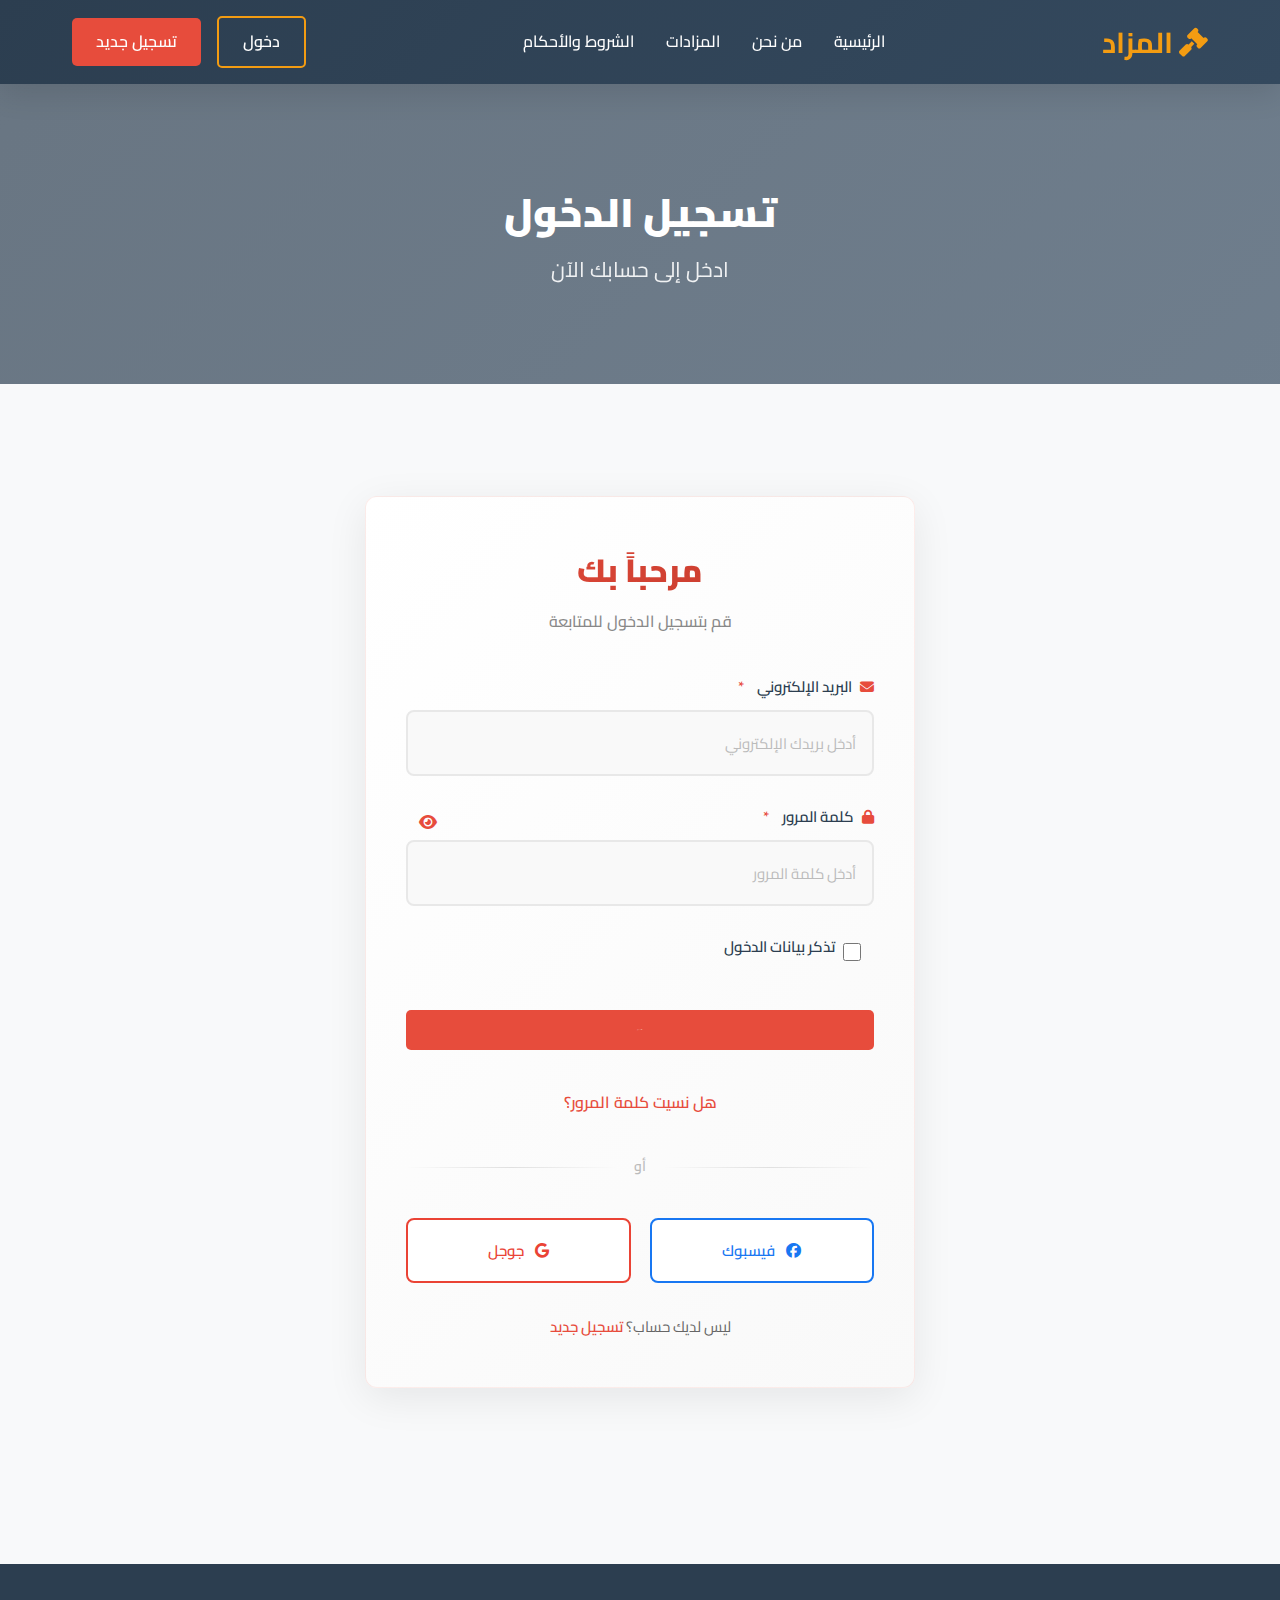
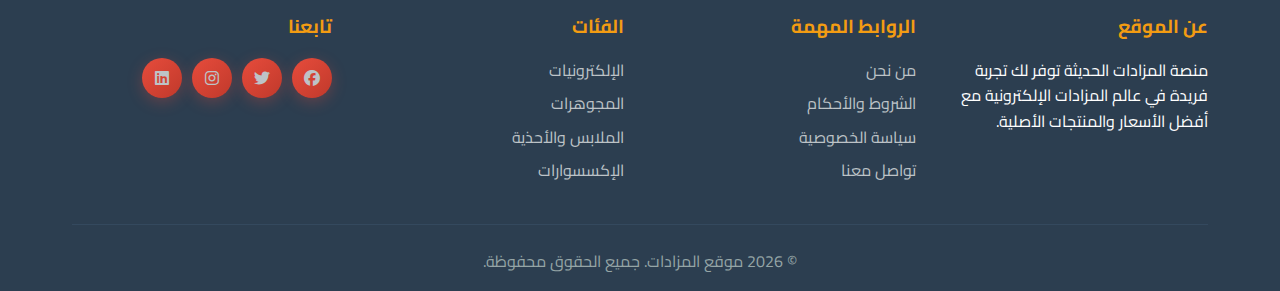
<file: pages/login.html>
<!DOCTYPE html>
<html lang="ar">
<head>
    <meta charset="UTF-8">
    <meta name="viewport" content="width=device-width, initial-scale=1.0">
    <title>تسجيل الدخول - منصة المزادات</title>
    <link rel="icon" type="image/svg+xml" href="../favicon.svg">
    <link rel="stylesheet" href="../css/styles.css">
    <link rel="stylesheet" href="../css/pages.css">
    <link rel="stylesheet" href="../css/auth.css">
    <link href="https://fonts.googleapis.com/css2?family=Cairo:wght@400;600;700;900&display=swap" rel="stylesheet">
    <link rel="stylesheet" href="https://cdnjs.cloudflare.com/ajax/libs/font-awesome/6.4.0/css/all.min.css">
</head>
<body>
    <!-- Header -->
    <header>
        <nav class="container">
            <a href="../index.html" class="logo">
                <i class="fas fa-gavel"></i> المزاد
            </a>
            <ul class="nav-menu">
                <li><a href="../index.html">الرئيسية</a></li>
                <li><a href="about.html">من نحن</a></li>
                <li><a href="auctions.html">المزادات</a></li>
                <li><a href="terms.html">الشروط والأحكام</a></li>
            </ul>
            <div class="auth-buttons">
                <a href="login.html" class="btn btn-secondary">دخول</a>
                <a href="register.html" class="btn btn-primary">تسجيل جديد</a>
            </div>
            <button class="menu-toggle">
                <i class="fas fa-bars"></i>
            </button>
        </nav>
    </header>

    <!-- Cover Image -->
    <section class="page-main">
        <div class="page-main-content">
            <h1>تسجيل الدخول</h1>
            <p>ادخل إلى حسابك الآن</p>
        </div>
    </section>

    <!-- Login Form -->
    <section class="section">
        <div class="container">
            <div class="form-container">
                <div class="form-header">
                    <h2>مرحباً بك </h2>
                    <p>قم بتسجيل الدخول للمتابعة</p>
                </div>

                <form id="loginForm">
                    <div class="form-group">
                        <label for="email">
                            <i class="fas fa-envelope"></i> البريد الإلكتروني
                        </label>
                        <input 
                            type="email" 
                            id="email" 
                            name="email" 
                            placeholder="أدخل بريدك الإلكتروني"
                            required
                        >
                    </div>

                    <div class="form-group">
                        <div style="display: flex; justify-content: space-between; align-items: center;">
                            <label for="password">
                                <i class="fas fa-lock"></i> كلمة المرور
                            </label>
                            <button type="button" class="toggle-password-btn" onclick="togglePassword('password')">
                                <i class="fas fa-eye"></i>
                            </button>
                        </div>
                        <input 
                            type="password" 
                            id="password" 
                            name="password" 
                            placeholder="أدخل كلمة المرور"
                            required
                        >
                    </div>

                    <div class="form-group checkbox">
                        <input type="checkbox" id="remember" name="remember">
                        <label for="remember" class="checkbox-label">تذكر بيانات الدخول</label>
                    </div>

                    <div class="form-buttons">
                        <button type="submit" class="btn btn-primary" style="width: 100%;">
                            <i class="fas fa-sign-in-alt"></i> دخول
                        </button>
                    </div>

                    <div class="form-footer">
                        <a href="#" class="forgot-password">هل نسيت كلمة المرور؟</a>
                    </div>
                </form>

                <div class="form-divider">أو</div>

                <div class="social-login">
                    <button class="social-btn facebook" type="button">
                        <i class="fab fa-facebook"></i> فيسبوك
                    </button>
                    <button class="social-btn google" type="button">
                        <i class="fab fa-google"></i> جوجل
                    </button>
                </div>

                <div class="form-link">
                    <p>ليس لديك حساب؟ <a href="register.html">تسجيل جديد</a></p>
                </div>
            </div>
        </div>
    </section>

    <!-- Footer -->
    <footer>
        <div class="container">
            <div class="footer-content">
                <div class="footer-section">
                    <h3>عن الموقع</h3>
                    <p>منصة المزادات الحديثة توفر لك تجربة فريدة في عالم المزادات الإلكترونية مع أفضل الأسعار والمنتجات الأصلية.</p>
                </div>
                <div class="footer-section">
                    <h3>الروابط المهمة</h3>
                    <ul>
                        <li><a href="about.html">من نحن</a></li>
                        <li><a href="terms.html">الشروط والأحكام</a></li>
                        <li><a href="#">سياسة الخصوصية</a></li>
                        <li><a href="#">تواصل معنا</a></li>
                    </ul>
                </div>
                <div class="footer-section">
                    <h3>الفئات</h3>
                    <ul>
                        <li><a href="#">الإلكترونيات</a></li>
                        <li><a href="#">المجوهرات</a></li>
                        <li><a href="#">الملابس والأحذية</a></li>
                        <li><a href="#">الإكسسوارات</a></li>
                    </ul>
                </div>
                <div class="footer-section">
                    <h3>تابعنا</h3>
                    <div class="social-icons">
                        <a href="#" class="social-icon" title="فيسبوك">
                            <i class="fab fa-facebook"></i>
                        </a>
                        <a href="#" class="social-icon" title="تويتر">
                            <i class="fab fa-twitter"></i>
                        </a>
                        <a href="#" class="social-icon" title="إنستجرام">
                            <i class="fab fa-instagram"></i>
                        </a>
                        <a href="#" class="social-icon" title="لينكد إن">
                            <i class="fab fa-linkedin"></i>
                        </a>
                    </div>
                </div>
            </div>
            <div class="footer-bottom">
                <p>&copy; <span id="current-year"></span> موقع المزادات. جميع الحقوق محفوظة.</p>
            </div>
        </div>
    </footer>

    <!-- Back to Top Button -->
    <button class="back-to-top" id="backToTop" title="العودة إلى الأعلى">
        <i class="fas fa-arrow-up"></i>
    </button>

    <script src="../js/script.js"></script>
    <script src="../js/auth.js"></script>
</body>
</html>
</file>
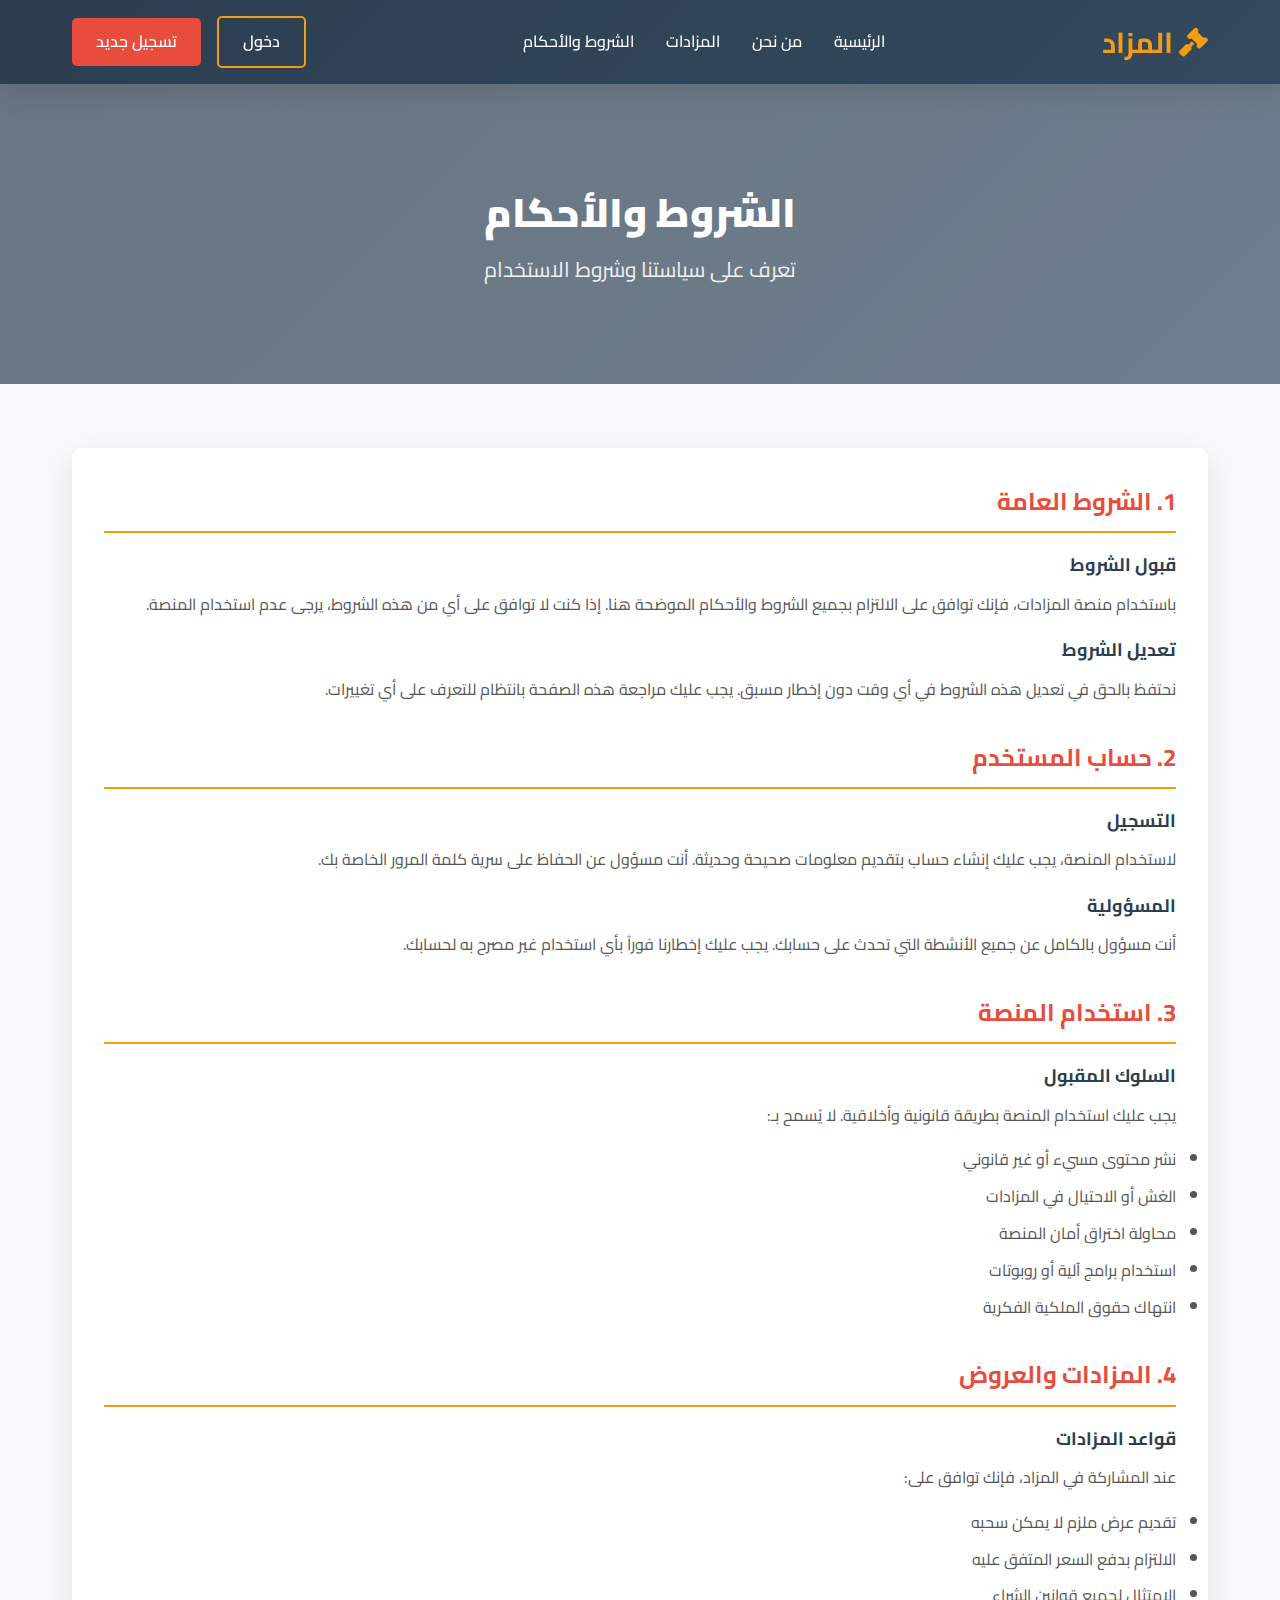
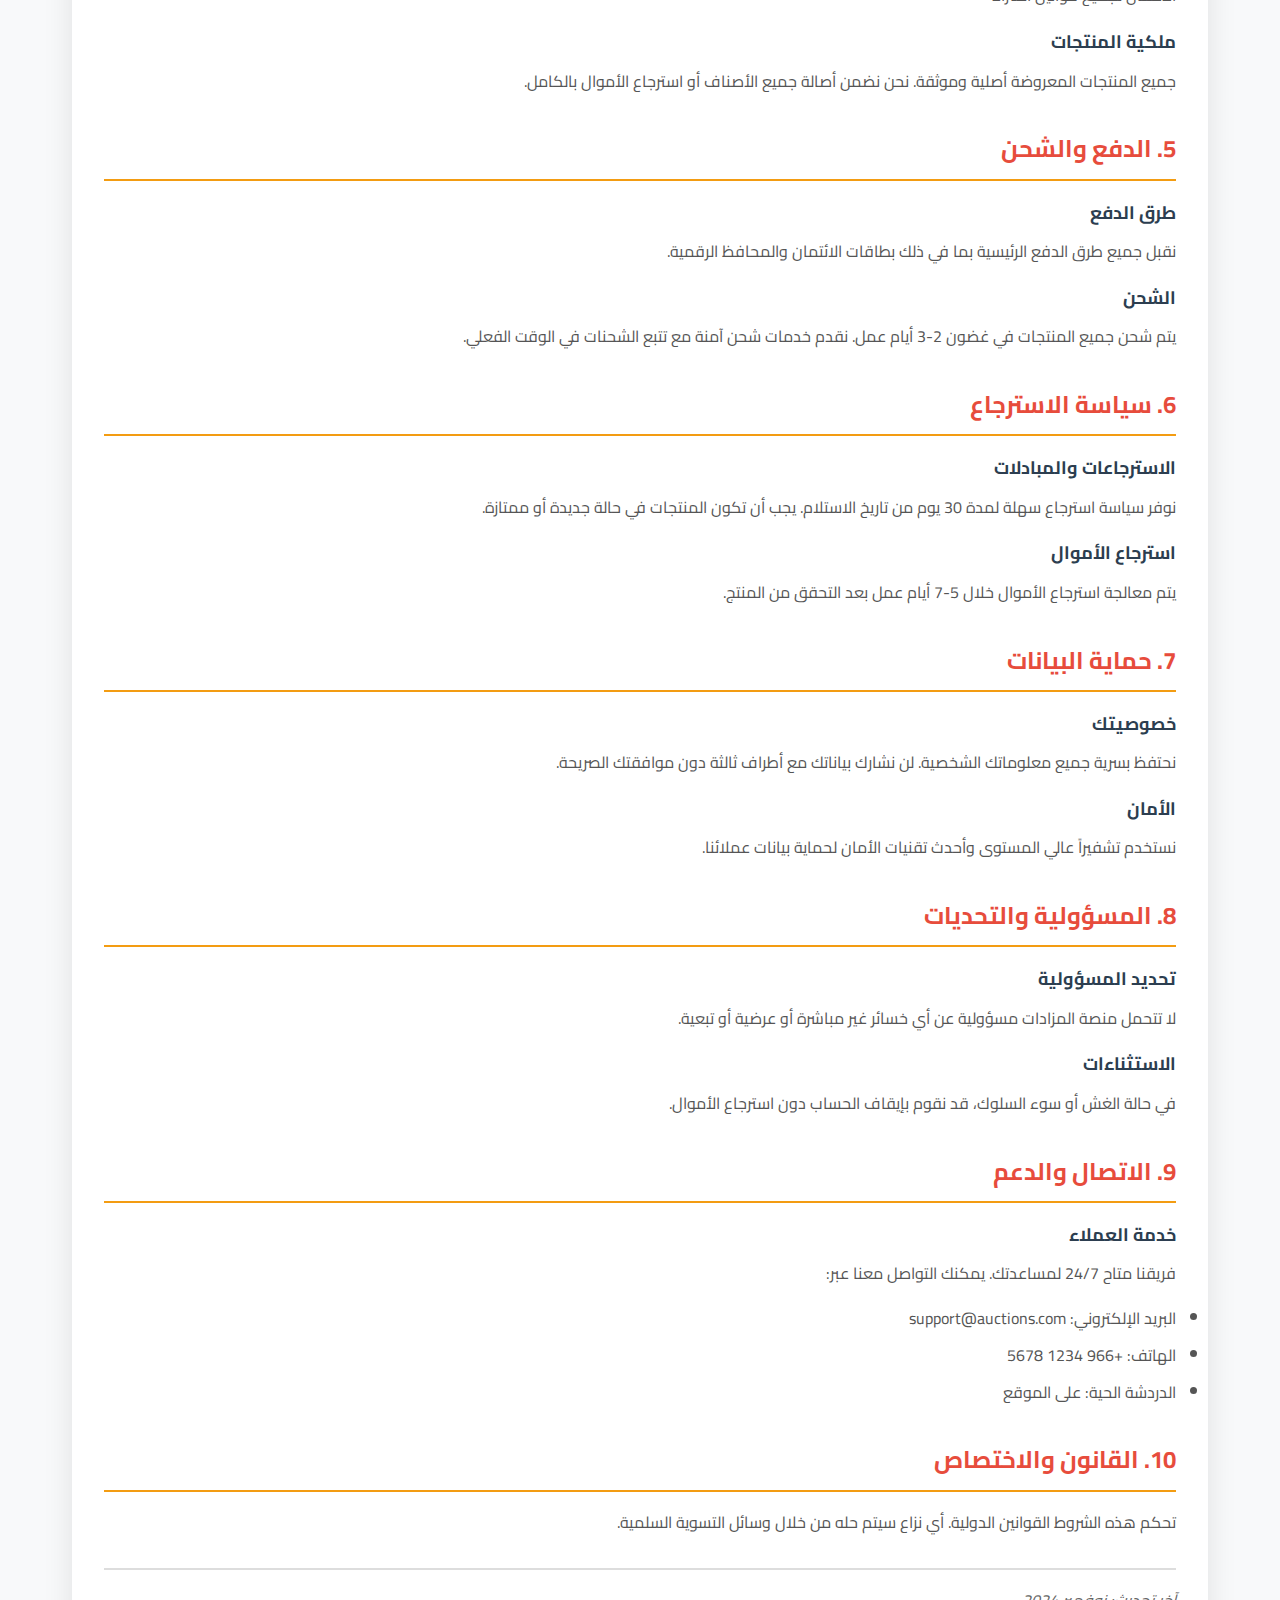
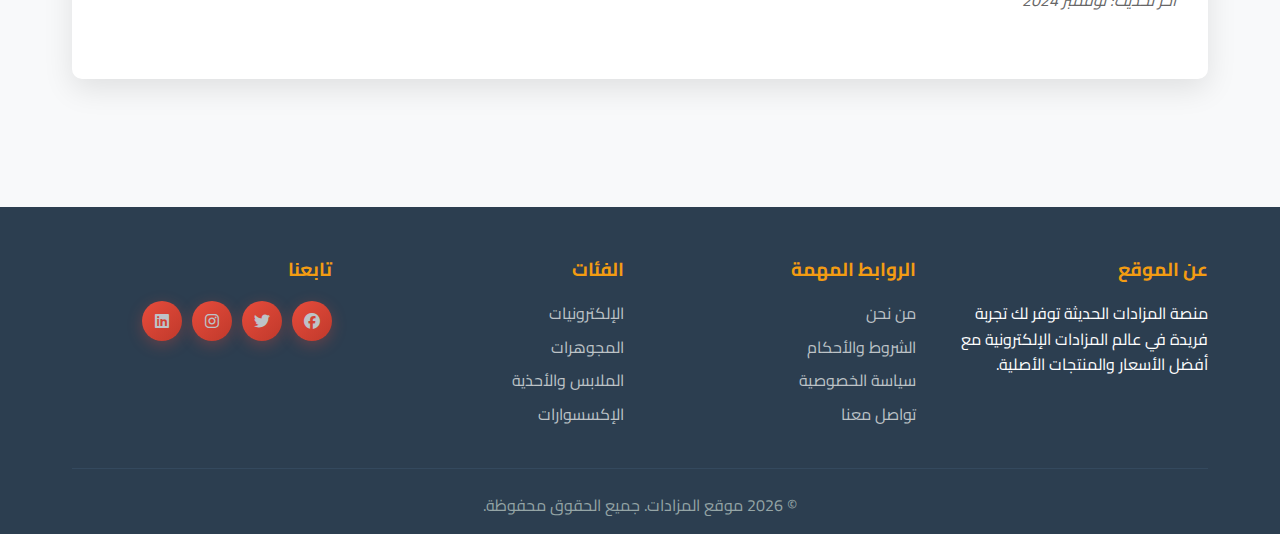
<file: pages/Polices.html>
<!DOCTYPE html>
<html lang="ar">
<head>
    <meta charset="UTF-8">
    <meta name="viewport" content="width=device-width, initial-scale=1.0">
    <title>الشروط والأحكام - منصة المزادات</title>
    <link rel="icon" type="image/svg+xml" href="../favicon.svg">
    <link rel="stylesheet" href="../css/styles.css">
    <link rel="stylesheet" href="../css/pages.css">
    <link href="https://fonts.googleapis.com/css2?family=Cairo:wght@400;600;700;900&display=swap" rel="stylesheet">
    <link rel="stylesheet" href="https://cdnjs.cloudflare.com/ajax/libs/font-awesome/6.4.0/css/all.min.css">
</head>
<body>
    <!-- Header -->
    <header>
        <nav class="container">
            <a href="../index.html" class="logo">
                <i class="fas fa-gavel"></i> المزاد
            </a>
            <ul class="nav-menu">
                <li><a href="../index.html">الرئيسية</a></li>
                <li><a href="about.html">من نحن</a></li>
                <li><a href="auctions.html">المزادات</a></li>
                <li><a href="polices.html">الشروط والأحكام</a></li>
            </ul>
            <div class="auth-buttons">
                <a href="login.html" target="_blank" class="btn btn-secondary">دخول</a>
                <a href="register.html" target="_blank" class="btn btn-primary">تسجيل جديد</a>
            </div>
            <button class="menu-toggle">
                <i class="fas fa-bars"></i>
            </button>
        </nav>
    </header>

    <!-- Cover Image -->
    <section class="page-main">
        <div class="page-main-content">
            <h1>الشروط والأحكام</h1>
            <p>تعرف على سياستنا وشروط الاستخدام</p>
        </div>
    </section>

    <!-- Polices Content -->
    <section class="section">
        <div class="container">
            <div class="terms-content">
                <div class="terms-section">
                    <h2>1. الشروط العامة</h2>
                    <h3>قبول الشروط</h3>
                    <p>
                        باستخدام منصة المزادات، فإنك توافق على الالتزام بجميع الشروط والأحكام الموضحة هنا. 
                        إذا كنت لا توافق على أي من هذه الشروط، يرجى عدم استخدام المنصة.
                    </p>
                    <h3>تعديل الشروط</h3>
                    <p>
                        نحتفظ بالحق في تعديل هذه الشروط في أي وقت دون إخطار مسبق. 
                        يجب عليك مراجعة هذه الصفحة بانتظام للتعرف على أي تغييرات.
                    </p>
                </div>

                <div class="terms-section">
                    <h2>2. حساب المستخدم</h2>
                    <h3>التسجيل</h3>
                    <p>
                        لاستخدام المنصة، يجب عليك إنشاء حساب بتقديم معلومات صحيحة وحديثة. 
                        أنت مسؤول عن الحفاظ على سرية كلمة المرور الخاصة بك.
                    </p>
                    <h3>المسؤولية</h3>
                    <p>
                        أنت مسؤول بالكامل عن جميع الأنشطة التي تحدث على حسابك. 
                        يجب عليك إخطارنا فوراً بأي استخدام غير مصرح به لحسابك.
                    </p>
                </div>

                <div class="terms-section">
                    <h2>3. استخدام المنصة</h2>
                    <h3>السلوك المقبول</h3>
                    <p>
                        يجب عليك استخدام المنصة بطريقة قانونية وأخلاقية. 
                        لا يُسمح بـ:
                    </p>
                    <ul>
                        <li>نشر محتوى مسيء أو غير قانوني</li>
                        <li>الغش أو الاحتيال في المزادات</li>
                        <li>محاولة اختراق أمان المنصة</li>
                        <li>استخدام برامج آلية أو روبوتات</li>
                        <li>انتهاك حقوق الملكية الفكرية</li>
                    </ul>
                </div>

                <div class="terms-section">
                    <h2>4. المزادات والعروض</h2>
                    <h3>قواعد المزادات</h3>
                    <p>
                        عند المشاركة في المزاد، فإنك توافق على:
                    </p>
                    <ul>
                        <li>تقديم عرض ملزم لا يمكن سحبه</li>
                        <li>الالتزام بدفع السعر المتفق عليه</li>
                        <li>الامتثال لجميع قوانين الشراء</li>
                    </ul>
                    <h3>ملكية المنتجات</h3>
                    <p>
                        جميع المنتجات المعروضة أصلية وموثقة. 
                        نحن نضمن أصالة جميع الأصناف أو استرجاع الأموال بالكامل.
                    </p>
                </div>

                <div class="terms-section">
                    <h2>5. الدفع والشحن</h2>
                    <h3>طرق الدفع</h3>
                    <p>
                        نقبل جميع طرق الدفع الرئيسية بما في ذلك بطاقات الائتمان والمحافظ الرقمية.
                    </p>
                    <h3>الشحن</h3>
                    <p>
                        يتم شحن جميع المنتجات في غضون 2-3 أيام عمل. 
                        نقدم خدمات شحن آمنة مع تتبع الشحنات في الوقت الفعلي.
                    </p>
                </div>

                <div class="terms-section">
                    <h2>6. سياسة الاسترجاع</h2>
                    <h3>الاسترجاعات والمبادلات</h3>
                    <p>
                        نوفر سياسة استرجاع سهلة لمدة 30 يوم من تاريخ الاستلام. 
                        يجب أن تكون المنتجات في حالة جديدة أو ممتازة.
                    </p>
                    <h3>استرجاع الأموال</h3>
                    <p>
                        يتم معالجة استرجاع الأموال خلال 5-7 أيام عمل بعد التحقق من المنتج.
                    </p>
                </div>

                <div class="terms-section">
                    <h2>7. حماية البيانات</h2>
                    <h3>خصوصيتك</h3>
                    <p>
                        نحتفظ بسرية جميع معلوماتك الشخصية. 
                        لن نشارك بياناتك مع أطراف ثالثة دون موافقتك الصريحة.
                    </p>
                    <h3>الأمان</h3>
                    <p>
                        نستخدم تشفيراً عالي المستوى وأحدث تقنيات الأمان لحماية بيانات عملائنا.
                    </p>
                </div>

                <div class="terms-section">
                    <h2>8. المسؤولية والتحديات</h2>
                    <h3>تحديد المسؤولية</h3>
                    <p>
                        لا تتحمل منصة المزادات مسؤولية عن أي خسائر غير مباشرة أو عرضية أو تبعية.
                    </p>
                    <h3>الاستثناءات</h3>
                    <p>
                        في حالة الغش أو سوء السلوك، قد نقوم بإيقاف الحساب دون استرجاع الأموال.
                    </p>
                </div>

                <div class="terms-section">
                    <h2>9. الاتصال والدعم</h2>
                    <h3>خدمة العملاء</h3>
                    <p>
                        فريقنا متاح 24/7 لمساعدتك. 
                        يمكنك التواصل معنا عبر:
                    </p>
                    <ul>
                        <li>البريد الإلكتروني: support@auctions.com</li>
                        <li>الهاتف: +966 1234 5678</li>
                        <li>الدردشة الحية: على الموقع</li>
                    </ul>
                </div>

                <div class="terms-section">
                    <h2>10. القانون والاختصاص</h2>
                    <p>
                        تحكم هذه الشروط القوانين الدولية. 
                        أي نزاع سيتم حله من خلال وسائل التسوية السلمية.
                    </p>
                    <p style="margin-top: 2rem; padding-top: 1rem; border-top: 2px solid #ddd; font-style: italic; color: #666;">
                        آخر تحديث: نوفمبر 2024
                    </p>
                </div>
            </div>
        </div>
    </section>

    <!-- Footer -->
    <footer>
        <div class="container">
            <div class="footer-content">
                <div class="footer-section">
                    <h3>عن الموقع</h3>
                    <p>منصة المزادات الحديثة توفر لك تجربة فريدة في عالم المزادات الإلكترونية مع أفضل الأسعار والمنتجات الأصلية.</p>
                </div>
                <div class="footer-section">
                    <h3>الروابط المهمة</h3>
                    <ul>
                        <li><a href="about.html">من نحن</a></li>
                        <li><a href="terms.html">الشروط والأحكام</a></li>
                        <li><a href="#">سياسة الخصوصية</a></li>
                        <li><a href="#">تواصل معنا</a></li>
                    </ul>
                </div>
                <div class="footer-section">
                    <h3>الفئات</h3>
                    <ul>
                        <li><a href="#">الإلكترونيات</a></li>
                        <li><a href="#">المجوهرات</a></li>
                        <li><a href="#">الملابس والأحذية</a></li>
                        <li><a href="#">الإكسسوارات</a></li>
                    </ul>
                </div>
                <div class="footer-section">
                    <h3>تابعنا</h3>
                    <div class="social-icons">
                        <a href="#" class="social-icon" title="فيسبوك">
                            <i class="fab fa-facebook"></i>
                        </a>
                        <a href="#" class="social-icon" title="تويتر">
                            <i class="fab fa-twitter"></i>
                        </a>
                        <a href="#" class="social-icon" title="إنستجرام">
                            <i class="fab fa-instagram"></i>
                        </a>
                        <a href="#" class="social-icon" title="لينكد إن">
                            <i class="fab fa-linkedin"></i>
                        </a>
                    </div>
                </div>
            </div>
            <div class="footer-bottom">
                <p>&copy; <span id="current-year"></span> موقع المزادات. جميع الحقوق محفوظة.</p>
            </div>
        </div>
    </footer>

    <!-- Back to Top Button -->
    <button class="back-to-top" id="backToTop" title="العودة إلى الأعلى">
        <i class="fas fa-arrow-up"></i>
    </button>

    <script src="../js/script.js"></script>
</body>
</html>
</file>
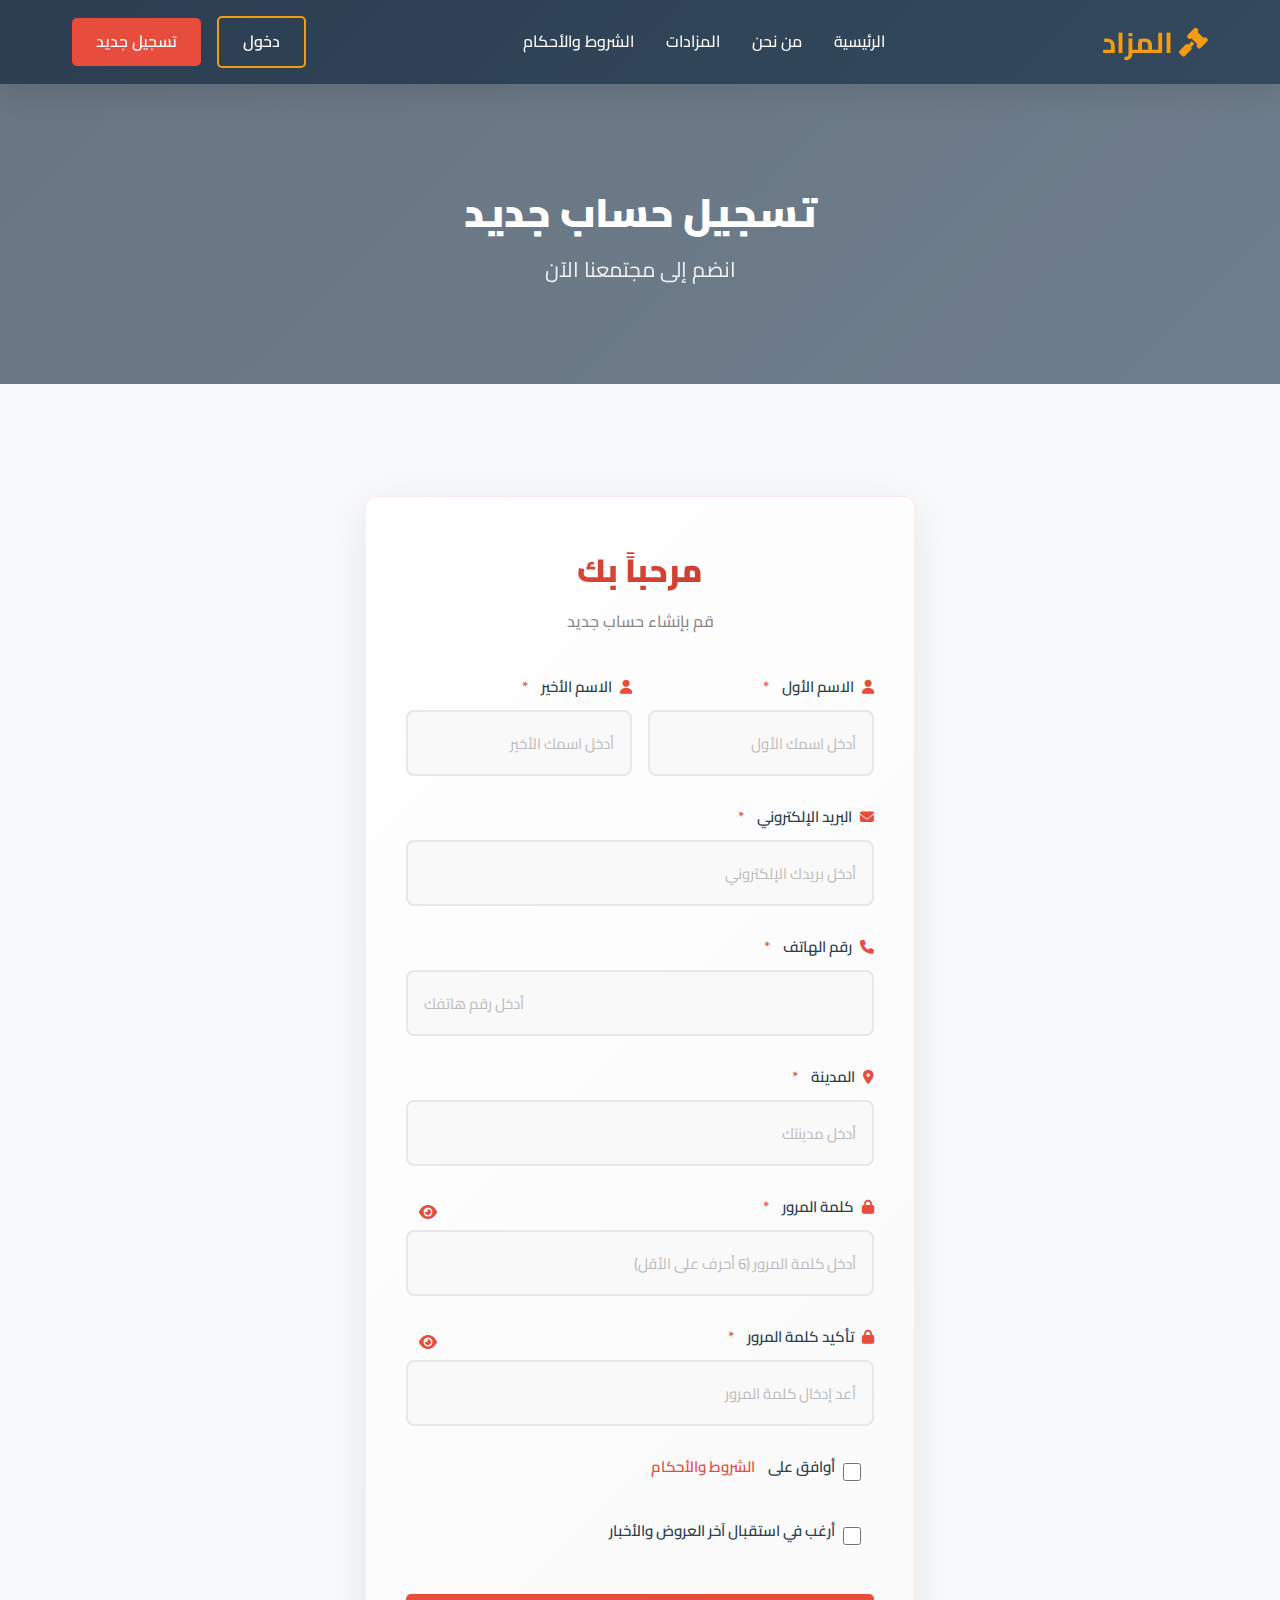
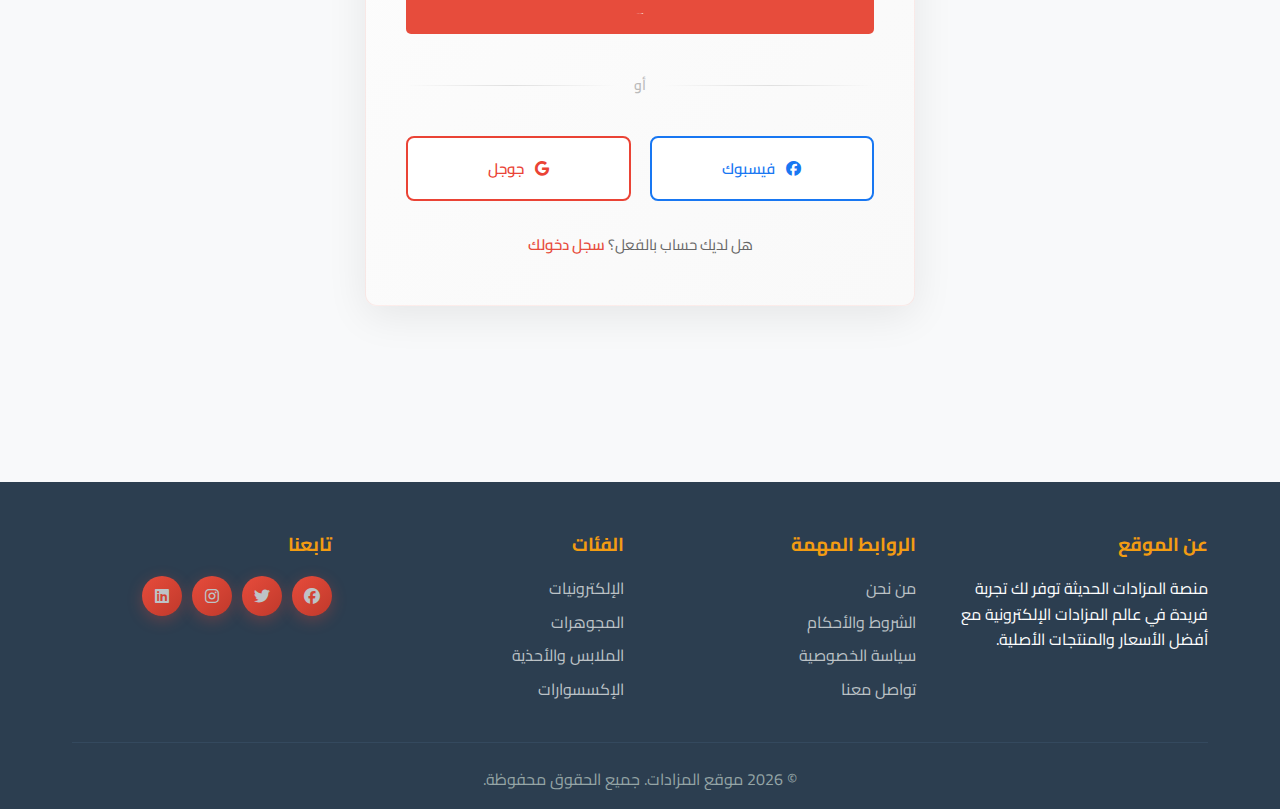
<file: pages/register.html>
<!DOCTYPE html>
<html lang="ar">
<head>
    <meta charset="UTF-8">
    <meta name="viewport" content="width=device-width, initial-scale=1.0">
    <title>تسجيل جديد - منصة المزادات</title>
    <link rel="icon" type="image/svg+xml" href="../favicon.svg">
    <link rel="stylesheet" href="../css/styles.css">
    <link rel="stylesheet" href="../css/pages.css">
    <link rel="stylesheet" href="../css/auth.css">
    <link href="https://fonts.googleapis.com/css2?family=Cairo:wght@400;600;700;900&display=swap" rel="stylesheet">
    <link rel="stylesheet" href="https://cdnjs.cloudflare.com/ajax/libs/font-awesome/6.4.0/css/all.min.css">
</head>
<body>
    <!-- Header -->
    <header>
        <nav class="container">
            <a href="../index.html" class="logo">
                <i class="fas fa-gavel"></i> المزاد
            </a>
            <ul class="nav-menu">
                <li><a href="../index.html">الرئيسية</a></li>
                <li><a href="about.html">من نحن</a></li>
                <li><a href="auctions.html">المزادات</a></li>
                <li><a href="terms.html">الشروط والأحكام</a></li>
            </ul>
            <div class="auth-buttons">
                <a href="login.html" class="btn btn-secondary">دخول</a>
                <a href="register.html" class="btn btn-primary">تسجيل جديد</a>
            </div>
            <button class="menu-toggle" title="menu">
                <i class="fas fa-bars"></i>
            </button>
        </nav>
    </header>

    <!-- Cover Image -->
    <section class="page-main">
        <div class="page-main-content">
            <h1>تسجيل حساب جديد</h1>
            <p>انضم إلى مجتمعنا الآن</p>
        </div>
    </section>

    <!-- Registration Form -->
    <section class="section">
        <div class="container">
            <div class="form-container">
                <div class="form-header">
                    <h2>مرحباً بك</h2>
                    <p>قم بإنشاء حساب جديد</p>
                </div>

                <form id="registerForm">
                    <div class="form-row">
                        <div class="form-group">
                            <label for="firstName">
                                <i class="fas fa-user"></i> الاسم الأول
                            </label>
                            <input 
                                type="text" 
                                id="firstName" 
                                name="firstName" 
                                placeholder="أدخل اسمك الأول"
                                required
                            >
                        </div>

                        <div class="form-group">
                            <label for="lastName">
                                <i class="fas fa-user"></i> الاسم الأخير
                            </label>
                            <input 
                                type="text" 
                                id="lastName" 
                                name="lastName" 
                                placeholder="أدخل اسمك الأخير"
                                required
                            >
                        </div>
                    </div>

                    <div class="form-group">
                        <label for="email">
                            <i class="fas fa-envelope"></i> البريد الإلكتروني
                        </label>
                        <input 
                            type="email" 
                            id="email" 
                            name="email" 
                            placeholder="أدخل بريدك الإلكتروني"
                            required
                        >
                        <span class="help-text" id="emailHelp"></span>
                    </div>

                    <div class="form-group">
                        <label for="phone">
                            <i class="fas fa-phone"></i> رقم الهاتف
                        </label>
                        <input 
                            type="tel" 
                            id="phone" 
                            name="phone" 
                            placeholder="أدخل رقم هاتفك"
                            required
                        >
                    </div>

                    <div class="form-group">
                        <label for="city">
                            <i class="fas fa-map-marker-alt"></i> المدينة
                        </label>
                        <input 
                            type="text" 
                            id="city" 
                            name="city" 
                            placeholder="أدخل مدينتك"
                            required
                        >
                    </div>

                    <div class="form-group">
                        <div style="display: flex; justify-content: space-between; align-items: center;">
                            <label for="password">
                                <i class="fas fa-lock"></i> كلمة المرور
                            </label>
                            <button type="button" class="toggle-password-btn" onclick="togglePassword('password')" >
                                <i class="fas fa-eye"></i>
                            </button>
                        </div>
                        <input 
                            type="password" 
                            id="password" 
                            name="password" 
                            placeholder="أدخل كلمة المرور (6 أحرف على الأقل)"
                            required
                            minlength="6"
                        >
                        <span class="help-text" id="passwordHelp"></span>
                    </div>

                    <div class="form-group">
                        <div style="display: flex; justify-content: space-between; align-items: center;">
                            <label for="confirmPassword">
                                <i class="fas fa-lock"></i> تأكيد كلمة المرور
                            </label>
                            <button type="button" class="toggle-password-btn" onclick="togglePassword('confirmPassword')">
                                <i class="fas fa-eye"></i>
                            </button>
                        </div>
                        <input 
                            type="password" 
                            id="confirmPassword" 
                            name="confirmPassword" 
                            placeholder="أعد إدخال كلمة المرور"
                            required
                        >
                    </div>

                    <div class="form-group checkbox">
                        <input type="checkbox" id="terms" name="terms" required>
                        <label for="terms" class="checkbox-label">
                            أوافق على <a href="terms.html">الشروط والأحكام</a>
                        </label>
                    </div>

                    <div class="form-group checkbox">
                        <input type="checkbox" id="newsletter" name="newsletter">
                        <label for="newsletter" class="checkbox-label">
                            أرغب في استقبال آخر العروض والأخبار
                        </label>
                    </div>

                    <div class="form-buttons">
                        <button type="submit" class="btn btn-primary" style="width: 100%;" value="إنشاء حساب">
                            <i class="fas fa-user-plus"></i> إنشاء حساب
                        </button>
                    </div>
                </form>

                <div class="form-divider">أو</div>

                <div class="social-login">
                    <button class="social-btn facebook" type="button">
                        <i class="fab fa-facebook"></i> فيسبوك
                    </button>
                    <button class="social-btn google" type="button">
                        <i class="fab fa-google"></i> جوجل
                    </button>
                </div>

                <div class="form-link">
                    <p>هل لديك حساب بالفعل؟ <a href="login.html">سجل دخولك</a></p>
                </div>
            </div>
        </div>
    </section>

    <!-- Footer -->
    <footer>
        <div class="container">
            <div class="footer-content">
                <div class="footer-section">
                    <h3>عن الموقع</h3>
                    <p>منصة المزادات الحديثة توفر لك تجربة فريدة في عالم المزادات الإلكترونية مع أفضل الأسعار والمنتجات الأصلية.</p>
                </div>
                <div class="footer-section">
                    <h3>الروابط المهمة</h3>
                    <ul>
                        <li><a href="about.html">من نحن</a></li>
                        <li><a href="terms.html">الشروط والأحكام</a></li>
                        <li><a href="#">سياسة الخصوصية</a></li>
                        <li><a href="#">تواصل معنا</a></li>
                    </ul>
                </div>
                <div class="footer-section">
                    <h3>الفئات</h3>
                    <ul>
                        <li><a href="#">الإلكترونيات</a></li>
                        <li><a href="#">المجوهرات</a></li>
                        <li><a href="#">الملابس والأحذية</a></li>
                        <li><a href="#">الإكسسوارات</a></li>
                    </ul>
                </div>
                <div class="footer-section">
                    <h3>تابعنا</h3>
                    <div class="social-icons">
                        <a href="#" class="social-icon" title="فيسبوك">
                            <i class="fab fa-facebook"></i>
                        </a>
                        <a href="#" class="social-icon" title="تويتر">
                            <i class="fab fa-twitter"></i>
                        </a>
                        <a href="#" class="social-icon" title="إنستجرام">
                            <i class="fab fa-instagram"></i>
                        </a>
                        <a href="#" class="social-icon" title="لينكد إن">
                            <i class="fab fa-linkedin"></i>
                        </a>
                    </div>
                </div>
            </div>
            <div class="footer-bottom">
                <p>&copy; <span id="current-year"></span> موقع المزادات. جميع الحقوق محفوظة.</p>
            </div>
        </div>
    </footer>

    <!-- Back to Top Button -->
    <button class="back-to-top" id="backToTop" title="العودة إلى الأعلى">
        <i class="fas fa-arrow-up"></i>
    </button>

    <script src="../js/script.js"></script>
    <script src="../js/auth.js"></script>
</body>
</html>
</file>
<file: css/styles.css>
:root {
    --primary-color: #e74c3c;
    --secondary-color: #3498db;
    --accent-color: #f39c12;
    --dark-color: #2c3e50;
    --light-color: #ecf0f1;
    --text-color: #333333;
    --shadow: 0 10px 30px rgba(0, 0, 0, 0.1);
    --transition: all 0.3s ease;
}

* {
    margin: 0;
    padding: 0;
    box-sizing: border-box;
}

html {
    scroll-behavior: smooth;
    direction: rtl;
}

body {
    font-family: 'Cairo', 'Segoe UI', Tahoma, Geneva, Verdana, sans-serif;
    line-height: 1.6;
    color: var(--text-color);
    background-color: #f8f9fa;
    overflow-x: hidden;
}

/* Header and Navigation */

header {
    background: linear-gradient(135deg, var(--dark-color) 0%, #34495e 100%);
    color: #ffffff;
    padding: 1rem 0;
    position: sticky;
    top: 0;
    z-index: 1000;
    box-shadow: var(--shadow);
}

nav {
    display: flex;
    justify-content: space-between;
    align-items: center;
    padding: 0 2rem;
    max-width: 1200px;
    margin: 0 auto;
}

.logo {
    font-size: 1.8rem;
    font-weight: bold;
    color: #f39c12;
    text-decoration: none;
    animation: slideInRight 0.6s ease;
}

.nav-menu {
    display: flex;
    list-style: none;
    gap: 2rem;
    align-items: center;
}

.nav-menu a {
    color: #ffffff;
    text-decoration: none;
    transition: var(--transition);
    font-weight: 500;
    position: relative;
    padding: 0.5rem 0;
}

.nav-menu a::after {
    content: '';
    position: absolute;
    bottom: 0;
    right: 0;
    width: 0;
    height: 2px;
    background: #f39c12;
    transition: width 0.3s ease;
}

.nav-menu a:hover::after {
    width: 100%;
}

.nav-menu a:hover {
    color: #f39c12;
}

/* btn-register */

.auth-buttons {
    display: flex;
    gap: 1rem;
    align-items: center;
}

.btn {
    padding: 0.7rem 1.5rem;
    border: none;
    border-radius: 5px;
    cursor: pointer;
    font-weight: 600;
    transition: var(--transition);
    text-decoration: none;
    display: inline-block;
    font-family: 'Cairo', sans-serif;
}

.btn-primary {
    background: #e74c3c;
    color: #ffffff;

}

.btn-primary:hover {
    background: #c0392b;
    transform: translateY(-3px);
    box-shadow: 0 5px 20px rgba(192, 57, 43, 0.4);
}

.btn-secondary {
    background: transparent;
    color: #ffffff;
    border: 2px solid #f39c12;
}

.btn-secondary:hover {
    background: #f39c12;
    color: #ffffff;
}

.menu-toggle {
    display: none;
    background: none;
    border: none;
    color: white;
    font-size: 1.5rem;
    cursor: pointer;
    transition: var(--transition);
    padding: 0.5rem;
    border-radius: 5px;
    position: relative;
}

.menu-toggle:hover {
    background: #ffffff1a;
    transform: scale(1.1);
}

.menu-toggle:active {
    transform: scale(0.95);
}


.container {
    max-width: 1200px;
    margin: 0 auto;
    padding: 0 2rem;
}

.section {
    padding: 4rem 0;
    animation: fadeIn 0.8s ease;
}

.section-title {
    text-align: center;
    font-size: 2.5rem;
    margin-bottom: 3rem;
    color: var(--dark-color);
    position: relative;
    display: inline-block;
    width: 100%;
}

.section-title::after {
    content: '';
    position: absolute;
    bottom: -10px;
    left: 50%;
    transform: translateX(-50%);
    width: 80px;
    height: 4px;
    background: var(--accent-color);
    border-radius: 2px;
}

/* Animations */

@keyframes fadeIn {
    from {
        opacity: 0;
    }
    to {
        opacity: 1;
    }
}

@keyframes slideInRight {
    from {
        transform: translateX(-50px);
        opacity: 0;
    }
    to {
        transform: translateX(0);
        opacity: 1;
    }
}

@keyframes slideInLeft {
    from {
        transform: translateX(50px);
        opacity: 0;
    }
    to {
        transform: translateX(0);
        opacity: 1;
    }
}

@keyframes slideInUp {
    from {
        transform: translateY(50px);
        opacity: 0;
    }
    to {
        transform: translateY(0);
        opacity: 1;
    }
}

@keyframes pulse {
    0%, 100% {
        transform: scale(1);
    }
    50% {
        transform: scale(1.05);
    }
}

@keyframes float {
    0%, 100% {
        transform: translateY(0);
    }
    50% {
        transform: translateY(-10px);
    }
}

@keyframes glow {
    0%, 100% {
        box-shadow: var(--shadow);
    }
    50% {
        box-shadow: 0 15px 40px #f443364d;
    }
}

@keyframes spin {
    0% {
        transform: rotateY(0deg) scale(1);
    }
    50% {
        transform: rotateY(180deg) scale(1.15);
    }
    100% {
        transform: rotateY(360deg) scale(1);
    }
}

.fade-in {
    animation: fadeIn 0.6s ease;
}

.slide-in-right {
    animation: slideInRight 0.6s ease;
}

.slide-in-left {
    animation: slideInLeft 0.6s ease;
}

.slide-in-up {
    animation: slideInUp 0.6s ease;
}


/* back-to-top */

.back-to-top {
    position: fixed;
    bottom: 2rem;
    right: 2rem;
    width: 50px;
    height: 50px;
    background: linear-gradient(135deg, var(--primary-color) 0%, #e74c3c 100%);
    color: white;
    border: none;
    border-radius: 50%;
    font-size: 1.3rem;
    cursor: pointer;
    display: none;
    justify-content: center;
    align-items: center;
    z-index: 999;
    box-shadow: 0 5px 20px #e74c3c66;
    transition: var(--transition);
}

.back-to-top:hover {
    background: linear-gradient(135deg, #c0392b 0%, #a93226 100%);
    transform: translateY(-5px);
    box-shadow: 0 8px 30px #e74c3c99;
}

.back-to-top:active {
    transform: translateY(-2px);
}

.back-to-top.show {
    display: flex;
    animation: slideInUp 0.4s ease;
}

/* Footer */

footer {
    background: #2c3e50;
    color: #ffffff;
    padding: 3rem 0 1rem;
    margin-top: 4rem;
}

.footer-content {
    display: grid;
    grid-template-columns: repeat(auto-fit, minmax(250px, 1fr));
    gap: 2rem;
    margin-bottom: 2rem;
}

.footer-section h3 {
    margin-bottom: 1rem;
    color: #f39c12;
}

.footer-section ul {
    list-style: none;
}

.footer-section ul li {
    margin-bottom: 0.5rem;
}

.footer-section a {
    color: #bdc3c7;
    text-decoration: none;
    transition: var(--transition);
}

.footer-section a:hover {
    color: #f39c12;
    margin-right: 5px;
}

.footer-bottom {
    border-top: 1px solid #34495e;
    padding-top: 1.5rem;
    text-align: center;
    color: #95a5a6;
}

.social-icons {
    display: flex;
    gap: 10px;
    justify-content: flex-start;
    flex-wrap: wrap;
    /* animation: fadeIn 0.8s ease 0.3s both; */
}

.social-icon {
    width: 40px;
    height: 40px;
    background: linear-gradient(135deg, #e74c3c 0%, #c0392b 100%);
    border-radius: 50%;
    display: flex;
    align-items: center;
    justify-content: center;
    color: #000000;
    text-decoration: none;
    transition: all 0.4s cubic-bezier(0.34, 1.56, 0.64, 1);
    position: relative;
    overflow: hidden;
    box-shadow: 0 4px 15px #e74c3c4d;
    /* animation: slideInUp 0.6s ease backwards; */
}


.social-icon::before {
    content: '';
    position: absolute;
    top: 0;
    left: -100%;
    width: 100%;
    height: 100%;
}

.social-icon:hover {
    background: linear-gradient(120deg, #00000005 0%, #1a1a1a 100%);
    color: #ffffff;
    box-shadow: 0 10px 30px rgba(0, 0, 0, 0);
}


/* Responsive Design - Mobile and Tablet */

@media (max-width: 1024px) {
    .container {
        padding: 0 1.5rem;
    }

    .section {
        padding: 3rem 0;
    }

    .section-title {
        font-size: 2rem;
    }
}

@media (max-width: 768px) {
    
    html {
        font-size: 14px;
    }

    .container {
        padding: 0 1rem;
    }

    .section {
        padding: 2.5rem 0;
    }

    .section-title {
        font-size: 1.8rem;
        margin-bottom: 2rem;
    }

    header {
        padding: 0.8rem 0;
    }

    nav {
        padding: 0 1rem;
        flex-wrap: wrap;
    }

    .logo {
        font-size: 1.5rem;
    }

    .nav-menu {
        flex-direction: column;
        position: absolute;
        top: 60px;
        right: 0;
        width: 100%;
        background: linear-gradient(135deg, #34495e 0%, #2c3e50 100%);
        gap: 0;
        max-height: 0;
        overflow: hidden;
        transition: max-height 0.4s cubic-bezier(0.4, 0, 0.2, 1);
        box-shadow: inset 0 -5px 15px rgba(0, 0, 0, 0.2);
    }

    .nav-menu.active {
        max-height: 400px;
        box-shadow: 0 5px 20px rgba(0, 0, 0, 0.3);
    }

    .nav-menu li {
        width: 100%;
        padding: 1rem 0;
        text-align: center;
        border-bottom: 1px solid #34495e;
        animation: slideInUp 0.3s ease;
    }

    .nav-menu.active li {
        animation: slideInUp 0.3s ease;
    }

    .nav-menu li:hover {
        background: #ffffff0d;
    }

    .nav-menu a {
        padding: 0.5rem 0;
        display: block;
    }

    .nav-menu a::after {
        display: none;
    }

    .menu-toggle {
        display: block;
        font-size: 1.3rem;
    }

    .auth-buttons {
        flex-direction: row;
        width: 100%;
        gap: 0.5rem;
        margin-top: 1rem;
        padding: 1rem 0.5rem;
        border-top: 2px solid #34495e;
    }

    .auth-buttons .btn {
        flex: 1;
        padding: 0.7rem 0.8rem;
        font-size: 0.9rem;
        transition: var(--transition);
    }

    .auth-buttons .btn:hover {
        transform: translateY(-2px);
    }

    .btn {
        padding: 0.6rem 1rem;
        font-size: 0.9rem;
    }

    .social-icons {
        gap: 0.7rem;
    }

    .social-icon {
        width: 35px;
        height: 35px;
    }
}

@media (max-width: 480px) {
    html {
        font-size: 12px;
    }

    body {
        font-size: 0.95rem;
    }

    .container {
        padding: 0 0.8rem;
    }

    .section {
        padding: 2rem 0;
    }

    .section-title {
        font-size: 1.5rem;
        margin-bottom: 1.5rem;
    }

    header {
        padding: 0.6rem 0;
    }

    nav {
        padding: 0 0.8rem;
    }

    .logo {
        font-size: 1.2rem;
    }

    .logo i {
        font-size: 1rem;
    }

    .nav-menu {
        top: 50px;
        max-height: 0;
    }

    .nav-menu.active {
        max-height: 350px;
    }

    .nav-menu li {
        padding: 0.9rem 0;
        font-size: 0.95rem;
        border-bottom: 1px solid #34495e;
    }

    .nav-menu li:hover {
        background: rgba(255, 255, 255, 0.08);
    }

    .menu-toggle {
        font-size: 1.2rem;
        padding: 0.4rem;
        /* z-index: 2000; */
    }

    .menu-toggle:hover {
        background: #ffa30033;
    }

    .auth-buttons {
        flex-direction: column;
        width: 100%;
        gap: 0.5rem;
        margin-top: 0.8rem;
        padding: 0.8rem 0.5rem;
        border-top: 2px solid #34495e;
    }

    .auth-buttons .btn {
        padding: 0.6rem 0.6rem;
        font-size: 0.85rem;
        width: 100%;
        transition: var(--transition);
    }

    .auth-buttons .btn-primary {
        width: 100%;

    }

    .auth-buttons .btn-secondary {
        width: 100%;
    
    }

    .btn {
        padding: 0.5rem 0.8rem;
        font-size: 0.85rem;
    }

    footer {
        padding: 2rem 0 0.8rem;
    }

    .footer-content {
        gap: 1.5rem;
    }

    .footer-section h3 {
        font-size: 1rem;
        margin-bottom: 0.7rem;
    }

    .footer-section ul li {
        margin-bottom: 0.3rem;
        font-size: 0.85rem;
    }

    .social-icons {
        gap: 0.5rem;
        justify-content: center;
    }

    .social-icon {
        width: 32px;
        height: 32px;
        font-size: 0.9rem;
    }
}
</file>
<file: css/pages.css>
/* Cover Image */
.page-main {
    background: linear-gradient(135deg, #2c3e50b3 0%, #34495eb3 100%),
    url('https://images.unsplash.com/photo-1552664730-d307ca884978?w=1200&h=400&fit=crop') center/cover;
    color: white;
    padding: 96px 32px;
    text-align: center;
    min-height: 300px;
    display: flex;
    align-items: center;
    justify-content: center;
}

.page-main-content {
    animation: slideInUp 0.6s ease;
}

.page-main h1 {
    font-size: 40px;
    margin-bottom: 8px;
    font-weight: 900;
}

.page-main p {
    font-size: 21px;
    opacity: 0.9;
}

/* About Page Content */
.about-content {
    display: grid;
    grid-template-columns: 1fr 1fr;
    gap: 48px;
    align-items: center;
}

.about-text h2 {
    font-size: 32px;
    color: var(--dark-color);
    margin-bottom: 24px;
    position: relative;
    padding-bottom: 16px;
}

.about-text h2::after {
    content: '';
    position: absolute;
    bottom: 0;
    right: 0;
    width: 80px;
    height: 4px;
    background: var(--accent-color);
    border-radius: 2px;
}

.about-text p {
    font-size: 16px;
    line-height: 1.8;
    color: #555;
    margin-bottom: 24px;
    text-align: justify;
}

.about-image {
    position: relative;
}

.about-image img {
    width: 100%;
    height: auto;
    border-radius: 10px;
    box-shadow: 0 20px 50px rgba(0, 0, 0, 0.15);
}

/* Values */
.values-grid {
    display: grid;
    grid-template-columns: repeat(auto-fit, minmax(250px, 1fr));
    gap: 32px;
}

.value-card {
    background: white;
    padding: 32px;
    border-radius: 10px;
    text-align: center;
    box-shadow: var(--shadow);
    transition: var(--transition);
    animation: slideInUp 0.6s ease;
}

.value-card:hover {
    transform: translateY(-10px);
    box-shadow: 0 20px 50px #e74c3c33;
}

.value-icon {
    font-size: 40px;
    color: var(--primary-color);
    margin-bottom: 16px;
    display: inline-block;
    width: 60px;
    height: 60px;
    background: linear-gradient(135deg, var(--accent-color) 0%, var(--primary-color) 100%);
    border-radius: 50%;
    display: flex;
    align-items: center;
    justify-content: center;
    color: white;
}

.value-card:hover .value-icon {
    animation: pulse 0.6s ease;
    transform: rotate(10deg);
}

.value-card h3 {
    font-size: 19px;
    margin-bottom: 8px;
    color: var(--dark-color);
}

.value-card p {
    color: #666;
    line-height: 1.6;
}

/* Team */
.team-grid {
    display: grid;
    grid-template-columns: repeat(auto-fit, minmax(250px, 1fr));
    gap: 32px;
}

.team-member {
    text-align: center;
    background: white;
    padding: 32px;
    border-radius: 10px;
    box-shadow: var(--shadow);
    transition: var(--transition);
    animation: slideInUp 0.6s ease;
    overflow: hidden;
}

.team-member:hover {
    transform: translateY(-10px);
    box-shadow: 0 20px 50px #e74c3c33;
}

.team-member img {
    width: 150px;
    height: 150px;
    border-radius: 50%;
    object-fit: cover;
    margin-bottom: 16px;
    border: 4px solid var(--accent-color);
    transition: var(--transition);
}

.team-member:hover img {
    transform: scale(1.05);
    animation: glow 1s ease;
}

.team-member h3 {
    font-size: 21px;
    color: var(--dark-color);
    margin-bottom: 8px;
}

.team-member .position {
    color: var(--primary-color);
    font-weight: 600;
    margin-bottom: 16px;
}

.team-member .bio {
    color: #666;
    line-height: 1.6;
    font-size: 15px;
}

/* Achievements */
.achievements-grid {
    display: grid;
    grid-template-columns: repeat(auto-fit, minmax(250px, 1fr));
    gap: 32px;
}

.achievement {
    background: #ffffff1a;
    padding: 32px;
    border-radius: 10px;
    border-left: 4px solid var(--accent-color);
    transition: var(--transition);
    animation: slideInUp 0.6s ease;
}

.achievement:hover {
    background: #ffffff33;
    transform: translateX(10px);
}

.achievement h3 {
    font-size: 19px;
    margin-bottom: 8px;
    text-shadow: 1px 1px 2px rgba(0, 0, 0, 0.2);
}

.achievement p {
    opacity: 0.95;
    line-height: 1.6;
}

/* Terms and Conditions */
.terms-content {
    background: white;
    padding: 32px;
    border-radius: 10px;
    box-shadow: var(--shadow);
    line-height: 1.8;
}

.terms-section {
    margin-bottom: 32px;
    animation: slideInUp 0.6s ease;
}

.terms-section h2 {
    font-size: 24px;
    color: var(--primary-color);
    margin-bottom: 16px;
    padding-bottom: 8px;
    border-bottom: 2px solid var(--accent-color);
}

.terms-section h3 {
    font-size: 18px;
    color: var(--dark-color);
    margin: 16px 0 8px 0;
}

.terms-section p {
    color: #555;
    text-align: justify;
}

.terms-section ul {
    margin: 16px 0 16px 32px;
    color: #555;
}

.terms-section li {
    margin-bottom: 8px;
}

/* المزادات */
.auctions-container {
    padding: 32px 0;
}

.filters {
    background: white;
    padding: 32px;
    border-radius: 10px;
    box-shadow: var(--shadow);
    margin-bottom: 32px;
    display: grid;
    grid-template-columns: repeat(auto-fit, minmax(200px, 1fr));
    gap: 16px;
}

.filter-group {
    display: flex;
    flex-direction: column;
}

.filter-group label {
    font-weight: 600;
    color: var(--dark-color);
    margin-bottom: 8px;
}

.filter-group input,
.filter-group select {
    padding: 11px;
    border: 1px solid #ddd;
    border-radius: 5px;
    font-family: 'Cairo', sans-serif;
    transition: var(--transition);
}

.filter-group input:focus,
.filter-group select:focus {
    outline: none;
    border-color: var(--primary-color);
    box-shadow: 0 0 5px #e74c3c4d;
}

.auctions-grid {
    display: grid;
    grid-template-columns: repeat(auto-fill, minmax(250px, 1fr));
    gap: 32px;
    margin-bottom: 32px;
}

.auction-item {
    background: white;
    border-radius: 10px;
    overflow: hidden;
    box-shadow: var(--shadow);
    transition: var(--transition);
    animation: slideInUp 0.6s ease;
}

.auction-item:hover {
    transform: translateY(-10px);
    box-shadow: 0 25px 50px rgba(0, 0, 0, 0.15);
}

.auction-image {
    position: relative;
    overflow: hidden;
    height: 250px;
}

.auction-image img {
    width: 100%;
    height: 100%;
    object-fit: cover;
    transition: var(--transition);
}

.auction-item:hover .auction-image img {
    transform: scale(1.1);
    filter: brightness(0.9);
}

.auction-badge {
    position: absolute;
    top: 10px;
    right: 10px;
    background: var(--primary-color);
    color: white;
    padding: 8px 16px;
    border-radius: 20px;
    font-size: 14px;
    font-weight: 600;
}

.auction-info {
    padding: 24px;
}

.auction-info h3 {
    font-size: 18px;
    margin-bottom: 8px;
    color: var(--dark-color);
}

.auction-price {
    display: flex;
    justify-content: space-between;
    margin-bottom: 8px;
    padding: 8px 0;
    border-bottom: 1px solid #eee;
}

.current-price {
    font-size: 21px;
    font-weight: 700;
    color: var(--primary-color);
}

.original-price {
    font-size: 14px;
    color: #999;
    text-decoration: line-through;
}

.auction-bids {
    font-size: 14px;
    color: #666;
    margin-bottom: 16px;
}

/* Registration Forms */

.form-container {
    max-width: 550px;
    margin: 48px auto;
    background: linear-gradient(135deg, #ffffff 0%, #f9f9f9 100%);
    padding: 48px 40px;
    border-radius: 12px;
    box-shadow: 0 10px 40px rgba(0, 0, 0, 0.08);
    animation: slideInUp 0.6s ease;
    border: 1px solid #e74c3c1a;
}

.form-group {
    margin-bottom: 24px;
}

.form-group label {
    display: block;
    margin-bottom: 8px;
    font-weight: 600;
    color: var(--dark-color);
}

.form-group input,
.form-group textarea {
    width: 100%;
    padding: 13px;
    border: 1px solid #ddd;
    border-radius: 5px;
    font-family: 'Cairo', sans-serif;
    font-size: 16px;
    transition: var(--transition);
}

.form-group input:focus,
.form-group textarea:focus {
    outline: none;
    border-color: var(--primary-color);
    box-shadow: 0 0 5px #e74c3c4d;
}

.form-group textarea {
    resize: vertical;
    min-height: 100px;
}

.form-group input[type="checkbox"],
.form-group input[type="radio"] {
    width: auto;
    margin-right: 8px;
}

.checkbox-group,
.radio-group {
    display: flex;
    flex-direction: column;
    gap: 8px;
}

.form-buttons {
    display: flex;
    gap: 16px;
    justify-content: center;
}

.form-buttons .btn {
    flex: 1;
}

/* Responsive Design */

@media (max-width: 1024px) {
    .page-main {
        padding: 80px 32px;
        min-height: 250px;
    }

    .page-main h1 {
        font-size: 2.32px;
    }

    .page-main p {
        font-size: 18px;
    }

    .about-content {
        grid-template-columns: 1fr;
        gap: 32px;
    }

    .values-grid,
    .team-grid,
    .achievements-grid {
        grid-template-columns: repeat(2, 1fr);
    }

    .auctions-grid {
        grid-template-columns: repeat(3, 1fr);
    }

    .filters {
        grid-template-columns: repeat(2, 1fr);
    }

    .form-container {
        max-width: 90%;
    }
}

@media (max-width: 768px) {
    .page-main {
        padding: 64px 24px;
        min-height: 220px;
    }

    .page-main h1 {
        font-size: 1.7rem;
        margin-bottom: 6px;
    }

    .page-main p {
        font-size: 15px;
    }

    .page-main-content {
        animation: slideInUp 0.6s ease;
    }

    .about-content {
        grid-template-columns: 1fr;
        gap: 24px;
    }

    .about-text h2 {
        font-size: 1.64px;
        margin-bottom: 16px;
    }

    .about-text p {
        font-size: 14px;
    }

    .about-image img {
        border-radius: 8px;
    }

    .values-grid,
    .team-grid,
    .achievements-grid {
        grid-template-columns: 1fr;
        gap: 19px;
    }

    .value-card,
    .team-member,
    .achievement {
        padding: 24px;
    }

    .value-card h3,
    .team-member h3 {
        font-size: 18px;
    }

    .team-member img {
        width: 120px;
        height: 120px;
    }

    .team-member .position {
        font-size: 14px;
    }

    .team-member .bio {
        font-size: 14px;
    }

    .auctions-grid {
        grid-template-columns: repeat(auto-fill, minmax(160px, 1fr));
        gap: 16px;
    }

    .auction-image {
        height: 180px;
    }

    .filters {
        grid-template-columns: 1fr;
        gap: 13px;
        padding: 24px;
    }

    .filter-group label {
        font-size: 14px;
    }

    .filter-group input,
    .filter-group select {
        padding: 10px;
        font-size: 14px;
    }

    .form-container {
        max-width: 100%;
        margin: 16px auto;
        padding: 24px;
    }

    .form-header h2 {
        font-size: 24px;
    }

    .form-group label {
        font-size: 15px;
    }

    .form-group input,
    .form-group textarea {
        padding: 11px;
        font-size: 14px;
    }

    .form-buttons {
        gap: 13px;
    }

    .form-buttons .btn {
        padding: 11px;
        font-size: 14px;
    }

    .terms-content {
        padding: 24px;
    }

    .terms-section {
        margin-bottom: 24px;
    }

    .terms-section h2 {
        font-size: 21px;
        margin-bottom: 13px;
    }

    .terms-section h3 {
        font-size: 16px;
        margin: 13px 0 8px 0;
    }

    .terms-section p,
    .terms-section li {
        font-size: 14px;
    }
}

@media (max-width: 480px) {
    .page-main {
        padding: 40px 16px;
        min-height: 180px;
    }

    .page-main h1 {
        font-size: 1.64px;
        margin-bottom: 5px;
    }

    .page-main p {
        font-size: 14px;
    }

    .about-content {
        gap: 16px;
    }

    .about-text h2 {
        font-size: 19px;
        margin-bottom: 11px;
    }

    .about-text p {
        font-size: 13px;
        margin-bottom: 13px;
    }

    .values-grid,
    .team-grid,
    .achievements-grid {
        grid-template-columns: 1fr;
        gap: 16px;
    }

    .value-card,
    .team-member,
    .achievement {
        padding: 16px;
    }

    .value-icon {
        width: 50px;
        height: 50px;
        font-size: 24px;
    }

    .value-card h3,
    .team-member h3 {
        font-size: 16px;
        margin-bottom: 5px;
    }

    .value-card p,
    .team-member .bio {
        font-size: 13px;
    }

    .team-member img {
        width: 100px;
        height: 100px;
        margin-bottom: 13px;
    }

    .team-member .position {
        font-size: 14px;
        margin-bottom: 8px;
    }

    .achievement h3 {
        font-size: 15px;
    }

    .achievement p {
        font-size: 13px;
    }

    .auctions-grid {
        grid-template-columns: 1fr;
        gap: 13px;
    }

    .auction-image {
        height: 150px;
    }

    .auction-badge {
        padding: 5px 11px;
        font-size: 0.780px;
    }

    .auction-info {
        padding: 11px;
    }

    .auction-info h3 {
        font-size: 14px;
        min-height: 30px;
        margin-bottom: 5px;
    }

    .auction-price {
        padding: 5px 0;
        margin-bottom: 0.32px;
    }

    .current-price {
        font-size: 15px;
    }

    .original-price {
        font-size: 0.780px;
    }

    .auction-bids {
        font-size: 0.780px;
        margin-bottom: 8px;
    }

    .auction-item .btn {
        padding: 6px;
        font-size: 11px;
    }

    .filters {
        grid-template-columns: 1fr;
        gap: 10px;
        padding: 16px;
    }

    .filter-group {
        margin-bottom: 8px;
    }

    .filter-group label {
        font-size: 14px;
        margin-bottom: 5px;
    }

    .filter-group input,
    .filter-group select {
        padding: 8px;
        font-size: 13px;
    }

    .form-container {
        margin: 13px auto;
        padding: 16px;
    }

    .form-header h2 {
        font-size: 21px;
        margin-bottom: 8px;
    }

    .form-header p {
        font-size: 14px;
    }

    .form-row {
        grid-template-columns: 1fr;
        gap: 13px;
    }

    .form-group {
        margin-bottom: 16px;
    }

    .form-group label {
        font-size: 14px;
        margin-bottom: 5px;
    }

    .form-group input,
    .form-group textarea,
    .form-group select {
        padding: 10px;
        font-size: 13px;
    }

    .form-group input[type="checkbox"],
    .form-group input[type="radio"] {
        width: auto;
        margin-right: 6px;
    }

    .checkbox-label {
        font-size: 14px;
    }

    .form-buttons {
        flex-direction: column;
        gap: 10px;
    }

    .form-buttons .btn {
        width: 100%;
        padding: 10px;
        font-size: 13px;
    }

    .form-link {
        text-align: center;
        font-size: 14px;
        margin-top: 16px;
    }

    .form-link a {
        font-size: 14px;
    }

    .terms-content {
        padding: 16px;
    }

    .terms-section {
        margin-bottom: 19px;
    }

    .terms-section h2 {
        font-size: 18px;
        margin-bottom: 10px;
    }

    .terms-section h3 {
        font-size: 14px;
        margin: 10px 0 6px 0;
    }

    .terms-section p {
        font-size: 13px;
        text-align: justify;
    }

    .terms-section ul {
        margin: 10px 0 13px 24px;
    }

    .terms-section li {
        font-size: 13px;
        margin-bottom: 5px;
    }
}
</file>
<file: css/auth.css>
.form-header {
    text-align: center;
    margin-bottom: 40px;
    animation: slideInUp 0.6s ease;
}

.form-header h2 {
    font-size: 32px;
    background: linear-gradient(135deg, #e74c3c 0%, #c0392b 100%);
    -webkit-background-clip: text;
    -webkit-text-fill-color: transparent;
    background-clip: text;
    margin-bottom: 13px;
    font-weight: 900;
}

.form-header p {
    color: #888;
    font-size: 16px;
    font-weight: 500;
}

.form-row {
    display: grid;
    grid-template-columns: 1fr 1fr;
    gap: 16px;
}

.form-group {
    margin-bottom: 29px;
    animation: slideInUp 0.6s ease;
}

.form-group label {
    display: block;
    margin-bottom: 11px;
    font-weight: 600;
    color: #2c3e50;
    font-size: 15px;
    transition: var(--transition);
    display: flex;
    align-items: center;
    gap: 8px;
}

.form-group label i {
    color: #e74c3c;
    font-size: 14px;
}

.form-group input,
.form-group textarea,
.form-group select {
    width: 100%;
    padding: 16px;
    border: 2px solid #e8e8e8;
    border-radius: 8px;
    font-family: 'Cairo', sans-serif;
    font-size: 16px;
    transition: all 0.3s ease;
    background: #f9f9f9;
}

.form-group input::placeholder {
    color: #bbb;
    font-size: 15px;
}

.form-group input:hover,
.form-group textarea:hover,
.form-group select:hover {
    border-color: #e74c3c;
    background: #fff;
}

.form-group input:focus,
.form-group textarea:focus,
.form-group select:focus {
    outline: none;
    border-color: #e74c3c;
    box-shadow: 0 0 0 3px rgba(231, 76, 60, 0.1);
    background: #fff;
    transform: translateY(-2px);
}

.form-group input[type="checkbox"],
.form-group input[type="radio"] {
    width: 18px;
    height: 18px;
    margin-right: 13px;
    cursor: pointer;
    accent-color: #e74c3c;
}

.form-group textarea {
    resize: vertical;
    min-height: 120px;
}

.checkbox {
    display: flex;
    align-items: center;
    gap: 8px;
}

.checkbox-label {
    margin-bottom: 0;
    font-weight: 500;
    cursor: pointer;
    display: flex;
    align-items: center;
    color: #555;
    font-size: 15px;
}

.checkbox-label a {
    color: #e74c3c;
    text-decoration: none;
    margin: 0 5px;
    font-weight: 600;
}

.checkbox-label a:hover {
    text-decoration: underline;
}
.password-group {
    display: flex;
    position: relative;
}

.password-group input {
    flex: 1;
    margin: 0;
}

.toggle-password {
    position: absolute;
    right: 10px;
    top: 50%;
    transform: translateY(-50%);
    background: none;
    border: none;
    color: var(--primary-color);
    cursor: pointer;
    font-size: 18px;
    transition: var(--transition);
}

.toggle-password:hover {
    color: var(--accent-color);
}

.toggle-password-btn {
    background: none;
    border: none;
    color: #e74c3c;
    cursor: pointer;
    font-size: 16px;
    transition: all 0.3s ease;
    padding: 8px 13px;
    display: flex;
    align-items: center;
    justify-content: center;
}

.toggle-password-btn:hover {
    color: #f39c12;
    transform: scale(1.15);
}

/* Help Message */
.help-text {
    display: block;
    font-size: 14px;
    margin-top: 5px;
    color: #666;
}

.help-text.error {
    color: var(--primary-color);
}

.help-text.success {
    color: #27ae60;
}

/* Dynamic Validation */
.form-group input:invalid:not(:placeholder-shown) {
    border-color: var(--primary-color);
}

.form-group input:valid:not(:placeholder-shown) {
    border-color: #27ae60;
}

/* Checkbox و Radio */
.checkbox-group,
.radio-group {
    display: flex;
    flex-direction: column;
    gap: 11px;
}

.checkbox {
    display: flex;
    align-items: center;
    gap: 8px;
}

.checkbox-label {
    margin-bottom: 0;
    font-weight: normal;
    cursor: pointer;
    display: flex;
    align-items: center;
}

.checkbox-label a {
    color: var(--primary-color);
    text-decoration: none;
    margin: 0 5px;
}

.checkbox-label a:hover {
    text-decoration: underline;
}

/* Form Buttons */
.form-buttons {
    display: flex;
    gap: 16px;
    justify-content: center;
    margin: 40px 0;
}

.form-buttons .btn {
    flex: 1;
    padding: 19px;
    font-size: 1.080px;
    animation: slideInUp 0.6s ease 0.3s both;
    border: none;
    font-weight: 600;
    letter-spacing: 0.5px;
}

.form-buttons .btn:hover {
    transform: translateY(-5px);
    box-shadow: 0 15px 35px rgba(231, 76, 60, 0.3);
}

/* Divider */
.form-divider {
    text-align: center;
    margin: 40px 0;
    position: relative;
    color: #bbb;
    font-weight: 600;
    font-size: 14px;
}

.form-divider::before,
.form-divider::after {
    content: '';
    position: absolute;
    top: 50%;
    width: 45%;
    height: 1px;
    background: linear-gradient(90deg, transparent, #e0e0e0, transparent);
}

.form-divider::before {
    right: 0;
}

.form-divider::after {
    left: 0;
}

/* Social Login */
.social-login {
    display: grid;
    grid-template-columns: 1fr 1fr;
    gap: 19px;
    margin-bottom: 32px;
}

.social-btn {
    padding: 16px 19px;
    border: 2px solid #ddd;
    border-radius: 8px;
    background: white;
    cursor: pointer;
    font-weight: 600;
    transition: all 0.3s ease;
    display: flex;
    align-items: center;
    justify-content: center;
    gap: 11px;
    font-family: 'Cairo', sans-serif;
    font-size: 15px;
}

.social-btn:hover {
    transform: translateY(-4px);
    box-shadow: 0 10px 25px rgba(0, 0, 0, 0.12);
}

.social-btn.facebook {
    color: #1877f2;
    border-color: #1877f2;
}

.social-btn.facebook:hover {
    background: #f0f7ff;
    border-color: #1877f2;
}

.social-btn.google {
    color: #ea4335;
    border-color: #ea4335;
}

.social-btn.google:hover {
    background: #fff5f5;
    border-color: #ea4335;
}

/* Form Links */
.form-footer {
    text-align: center;
    margin-top: 19px;
}

.form-footer a,
.form-link a {
    color: #e74c3c;
    text-decoration: none;
    font-weight: 600;
    transition: all 0.3s ease;
    position: relative;
}

.form-footer a::after,
.form-link a::after {
    content: '';
    position: absolute;
    bottom: -2px;
    left: 0;
    width: 0;
    height: 2px;
    background: #e74c3c;
    transition: width 0.3s ease;
}

.form-footer a:hover,
.form-link a:hover {
    color: #f39c12;
}

.form-footer a:hover::after,
.form-link a:hover::after {
    width: 100%;
}

.form-link {
    text-align: center;
    margin-top: 32px;
    color: #666;
    animation: slideInUp 0.6s ease 0.4s both;
    font-size: 15px;
}

.form-link p {
    margin: 0;
}

/* Error and Success Messages */
.error-message {
    background: linear-gradient(135deg, #ffe0e0 0%, #ffcccc 100%);
    color: #c0392b;
    padding: 19px;
    border-radius: 8px;
    margin-bottom: 24px;
    border-left: 4px solid #e74c3c;
    animation: slideInUp 0.3s ease;
    display: none;
    font-weight: 500;
    box-shadow: 0 4px 12px rgba(231, 76, 60, 0.15);
}

.error-message.show {
    display: block;
}

.success-message {
    background: linear-gradient(135deg, #e0ffe0 0%, #ccffcc 100%);
    color: #1e8449;
    padding: 19px;
    border-radius: 8px;
    margin-bottom: 24px;
    border-left: 4px solid #27ae60;
    animation: slideInUp 0.3s ease;
    display: none;
    font-weight: 500;
    box-shadow: 0 4px 12px rgba(39, 174, 96, 0.15);
}

.success-message.show {
    display: block;
}

/* Responsive Design */
@media (max-width: 768px) {
    .form-container {
        max-width: 100%;
        padding: 24px;
    }

    .form-row {
        grid-template-columns: 1fr;
    }

    .social-login {
        grid-template-columns: 1fr;
    }

    .form-buttons {
        flex-direction: column;
    }

    .form-buttons .btn {
        width: 100%;
    }

    .toggle-password-btn {
        font-size: 16px;
        padding: 5px;
    }

    .form-group label {
        font-size: 15px;
    }
}

@media (max-width: 480px) {
    .form-container {
        padding: 16px;
    }

    .form-group {
        margin-bottom: 16px;
    }

    .form-group input,
    .form-group textarea,
    .form-group select {
        padding: 11px;
        font-size: 16px;
    }

    .form-header h2 {
        font-size: 24px;
    }

    .form-header p {
        font-size: 14px;
    }

    .help-text {
        font-size: 13px;
    }
}

/* Form Validation */
.form-valid input:not(:placeholder-shown),
.form-valid textarea:not(:placeholder-shown) {
    border-color: #27ae60;
    background: rgba(39, 174, 96, 0.02);
}

.form-invalid input:not(:placeholder-shown),
.form-invalid textarea:not(:placeholder-shown) {
    border-color: var(--primary-color);
    background: rgba(231, 76, 60, 0.02);
}

/* Additional Effects */
@keyframes shake {
    0%, 100% { transform: translateX(0); }
    25% { transform: translateX(-5px); }
    75% { transform: translateX(5px); }
}

.form-group.shake {
    animation: shake 0.3s ease;
}

/* Required Fields */
.form-group label::after {
    content: ' *';
    color: var(--primary-color);
    margin-right: 5px;
}

.form-group input[type="checkbox"] ~ label::after,
.form-group input[type="radio"] ~ label::after {
    content: '';
}

.form-group input:not([required]) ~ label::after {
    content: '';
}
</file>
